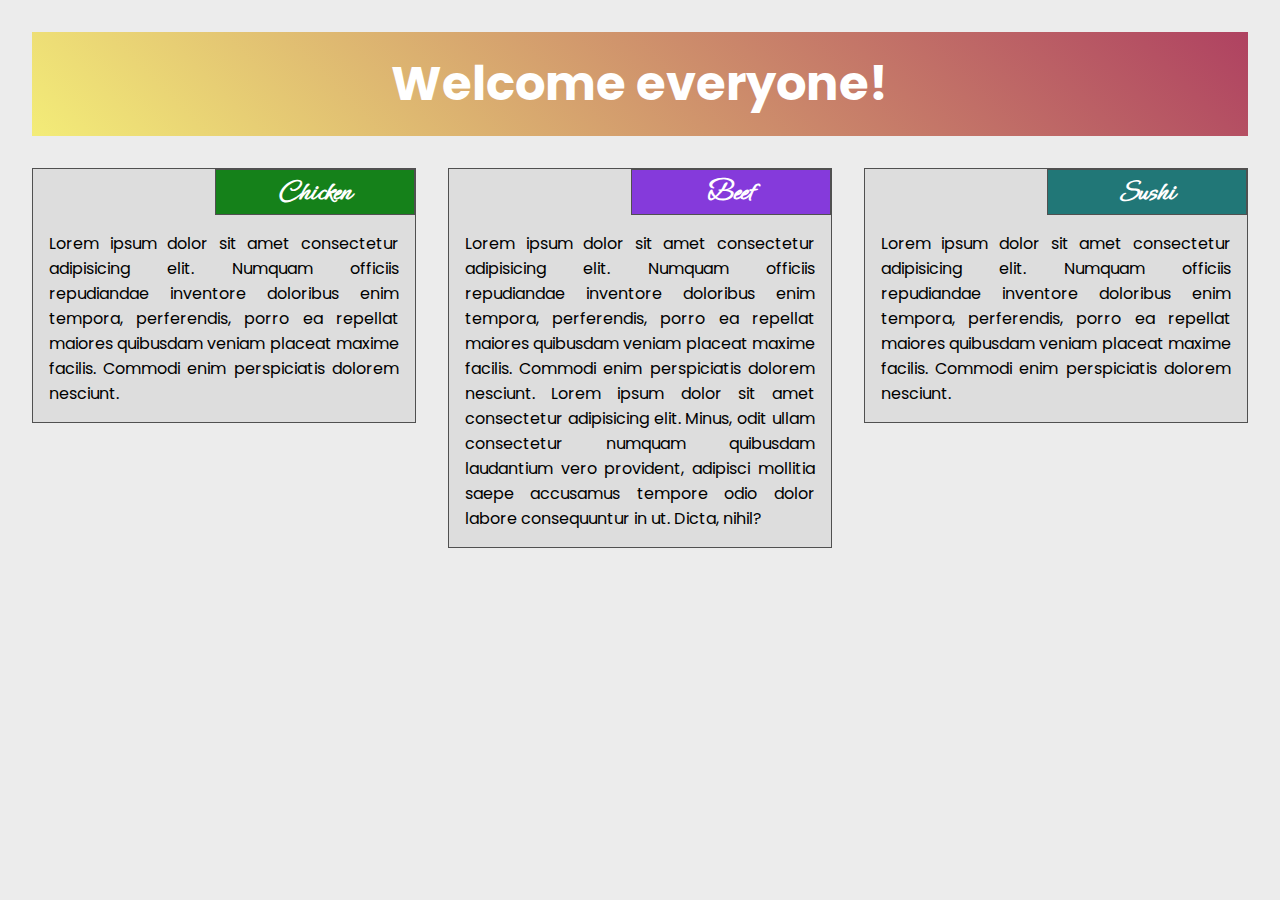
<file: module2-solution/index.html>
<!DOCTYPE html>
<html lang="en">
	<head>
		<meta charset="UTF-8" />
		<meta http-equiv="X-UA-Compatible" content="IE=edge" />
		<meta name="viewport" content="width=device-width, initial-scale=1.0" />
		<link rel="stylesheet" href="./css/style.css" />
		<title>Module 2</title>
	</head>
	<body>
		<h1>Welcome everyone!</h1>
		<div class="row">
			<div class="col-lg-4 col-md-6">
				<div class="contenido">
					<h2 class="title-menu title1">Chicken</h2>
					<p>
						Lorem ipsum dolor sit amet consectetur adipisicing elit. Numquam
						officiis repudiandae inventore doloribus enim tempora, perferendis,
						porro ea repellat maiores quibusdam veniam placeat maxime facilis.
						Commodi enim perspiciatis dolorem nesciunt.
					</p>
				</div>
			</div>
			<div class="col-lg-4 col-md-6">
				<div class="contenido">
					<h2 class="title-menu title2">Beef</h2>
					<p>
						Lorem ipsum dolor sit amet consectetur adipisicing elit. Numquam
						officiis repudiandae inventore doloribus enim tempora, perferendis,
						porro ea repellat maiores quibusdam veniam placeat maxime facilis.
						Commodi enim perspiciatis dolorem nesciunt. Lorem ipsum dolor sit
						amet consectetur adipisicing elit. Minus, odit ullam consectetur
						numquam quibusdam laudantium vero provident, adipisci mollitia saepe
						accusamus tempore odio dolor labore consequuntur in ut. Dicta,
						nihil?
					</p>
				</div>
			</div>
			<div class="col-lg-4 col-md-12">
				<div class="contenido">
					<h2 class="title-menu title3">Sushi</h2>
					<p>
						Lorem ipsum dolor sit amet consectetur adipisicing elit. Numquam
						officiis repudiandae inventore doloribus enim tempora, perferendis,
						porro ea repellat maiores quibusdam veniam placeat maxime facilis.
						Commodi enim perspiciatis dolorem nesciunt.
					</p>
				</div>
			</div>
		</div>
	</body>
</html>
</file>
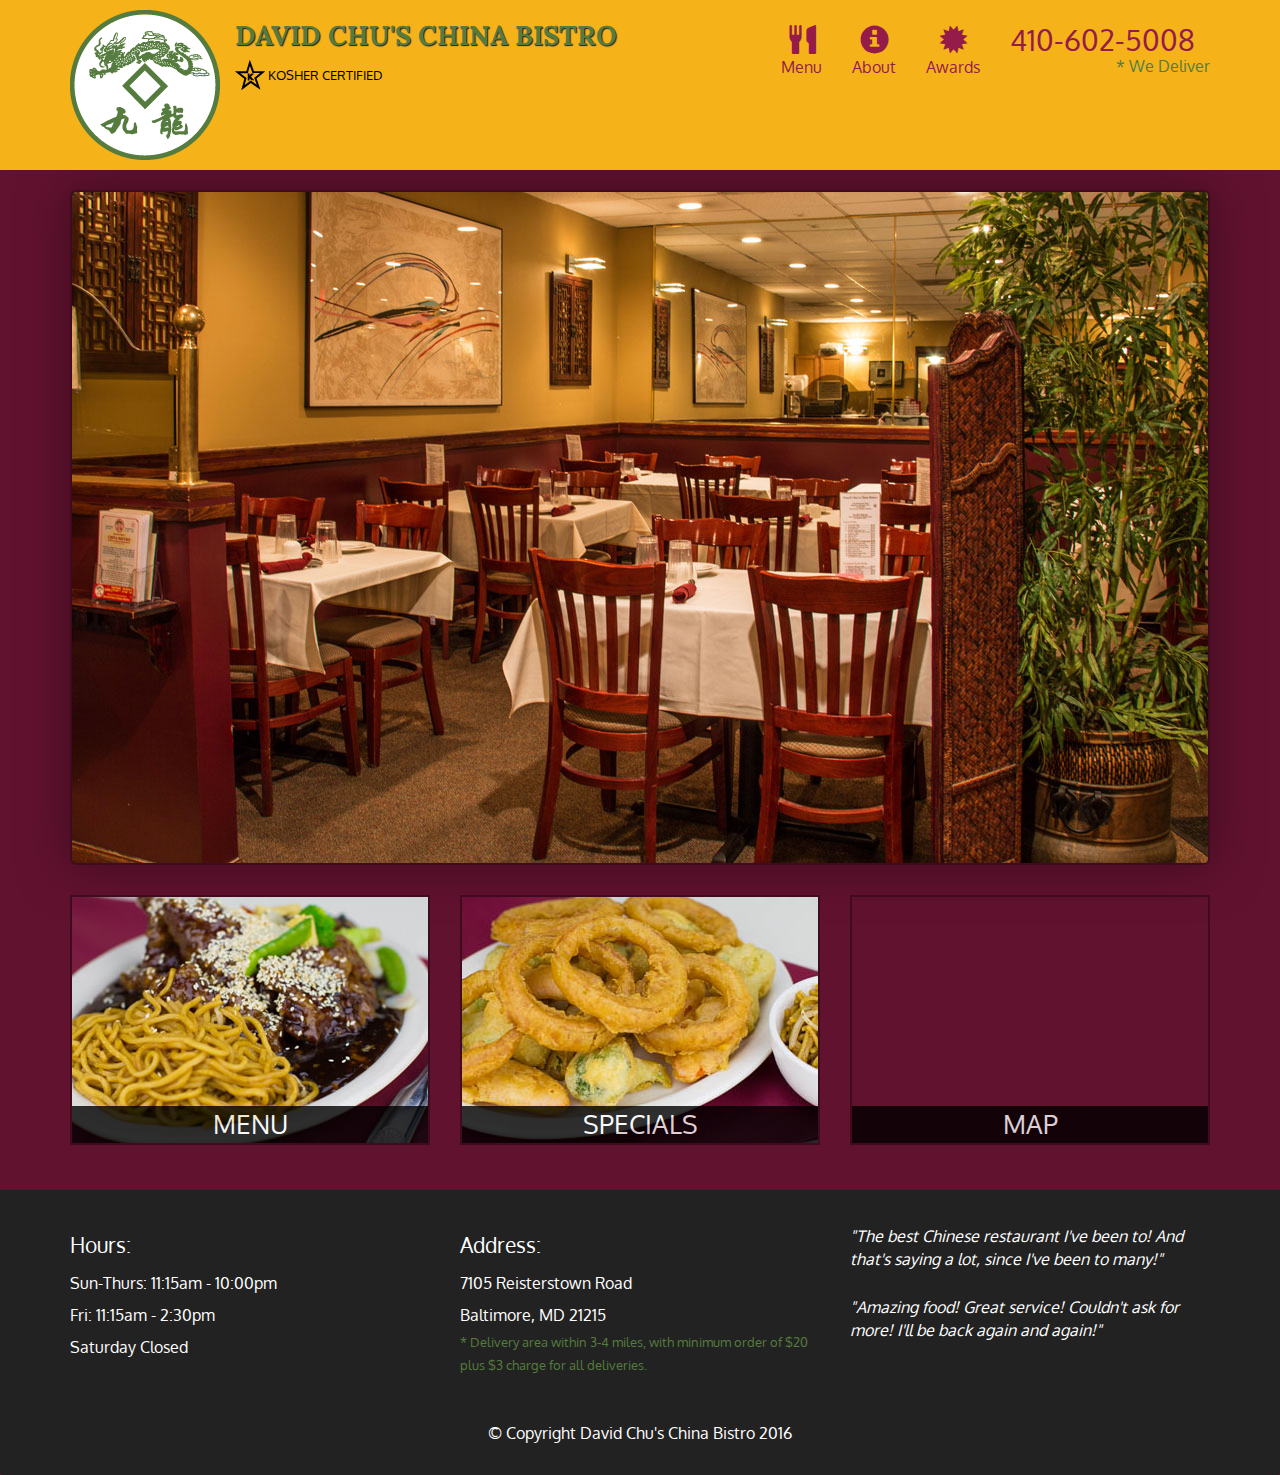
<file: module3-proyect/index.html>
<!DOCTYPE html>
<html lang="en">
  <head>
    <meta charset="utf-8" />
    <meta http-equiv="X-UA-Compatible" content="IE=edge" />
    <meta name="viewport" content="width=device-width, initial-scale=1" />
    <title>David Chu's China Bistro</title>
    <link rel="stylesheet" href="css/bootstrap.min.css" />
    <link rel="stylesheet" href="css/styles.css" />
    <link
      href="https://fonts.googleapis.com/css?family=Oxygen:400,300,700"
      rel="stylesheet"
      type="text/css"
    />
    <link
      href="https://fonts.googleapis.com/css?family=Lora"
      rel="stylesheet"
      type="text/css"
    />
  </head>
  <body>
    <header>
      <nav id="header-nav" class="navbar navbar-default">
        <div class="container">
          <div class="navbar-header">
            <a href="index.html" class="pull-left visible-md visible-lg">
              <div id="logo-img"></div>
            </a>

            <div class="navbar-brand">
              <a href="index.html"><h1>David Chu's China Bistro</h1></a>
              <p>
                <img src="images/star-k-logo.png" alt="Kosher certification" />
                <span>Kosher Certified</span>
              </p>
            </div>

            <button
              id="navbarToggle"
              type="button"
              class="navbar-toggle collapsed"
              data-toggle="collapse"
              data-target="#collapsable-nav"
              aria-expanded="false"
            >
              <span class="sr-only">Toggle navigation</span>
              <span class="icon-bar"></span>
              <span class="icon-bar"></span>
              <span class="icon-bar"></span>
            </button>
          </div>

          <div id="collapsable-nav" class="collapse navbar-collapse">
            <ul id="nav-list" class="nav navbar-nav navbar-right">
              <li id="navHomeButton" class="visible-xs active">
                <a href="index.html">
                  <span class="glyphicon glyphicon-home"></span> Home</a
                >
              </li>
              <li id="navMenuButton">
                <a href="#" onclick="$dc.loadMenuCategories();">
                  <span class="glyphicon glyphicon-cutlery"></span
                  ><br class="hidden-xs" />
                  Menu</a
                >
              </li>
              <li>
                <a href="#">
                  <span class="glyphicon glyphicon-info-sign"></span
                  ><br class="hidden-xs" />
                  About</a
                >
              </li>
              <li>
                <a href="#">
                  <span class="glyphicon glyphicon-certificate"></span
                  ><br class="hidden-xs" />
                  Awards</a
                >
              </li>
              <li id="phone" class="hidden-xs">
                <a href="tel:410-602-5008"> <span>410-602-5008</span></a>
                <div>* We Deliver</div>
              </li>
            </ul>
            <!-- #nav-list -->
          </div>
          <!-- .collapse .navbar-collapse -->
        </div>
        <!-- .container -->
      </nav>
      <!-- #header-nav -->
    </header>

    <div id="call-btn" class="visible-xs">
      <a class="btn" href="tel:410-602-5008">
        <span class="glyphicon glyphicon-earphone"></span>
        410-602-5008
      </a>
    </div>
    <div id="xs-deliver" class="text-center visible-xs">* We Deliver</div>

    <div id="main-content" class="container"></div>

    <footer class="panel-footer">
      <div class="container">
        <div class="row">
          <section id="hours" class="col-sm-4">
            <span>Hours:</span><br />
            Sun-Thurs: 11:15am - 10:00pm<br />
            Fri: 11:15am - 2:30pm<br />
            Saturday Closed
            <hr class="visible-xs" />
          </section>
          <section id="address" class="col-sm-4">
            <span>Address:</span><br />
            7105 Reisterstown Road<br />
            Baltimore, MD 21215
            <p>
              * Delivery area within 3-4 miles, with minimum order of $20 plus
              $3 charge for all deliveries.
            </p>
            <hr class="visible-xs" />
          </section>
          <section id="testimonials" class="col-sm-4">
            <p>
              "The best Chinese restaurant I've been to! And that's saying a
              lot, since I've been to many!"
            </p>
            <p>
              "Amazing food! Great service! Couldn't ask for more! I'll be back
              again and again!"
            </p>
          </section>
        </div>
        <div class="text-center">
          &copy; Copyright David Chu's China Bistro 2016
        </div>
      </div>
    </footer>

    <!-- jQuery (Bootstrap JS plugins depend on it) -->
    <script src="js/jquery-2.1.4.min.js"></script>
    <script src="js/bootstrap.min.js"></script>
    <script src="js/ajax-utils.js"></script>
    <script src="js/script.js"></script>
  </body>
</html>
</file>
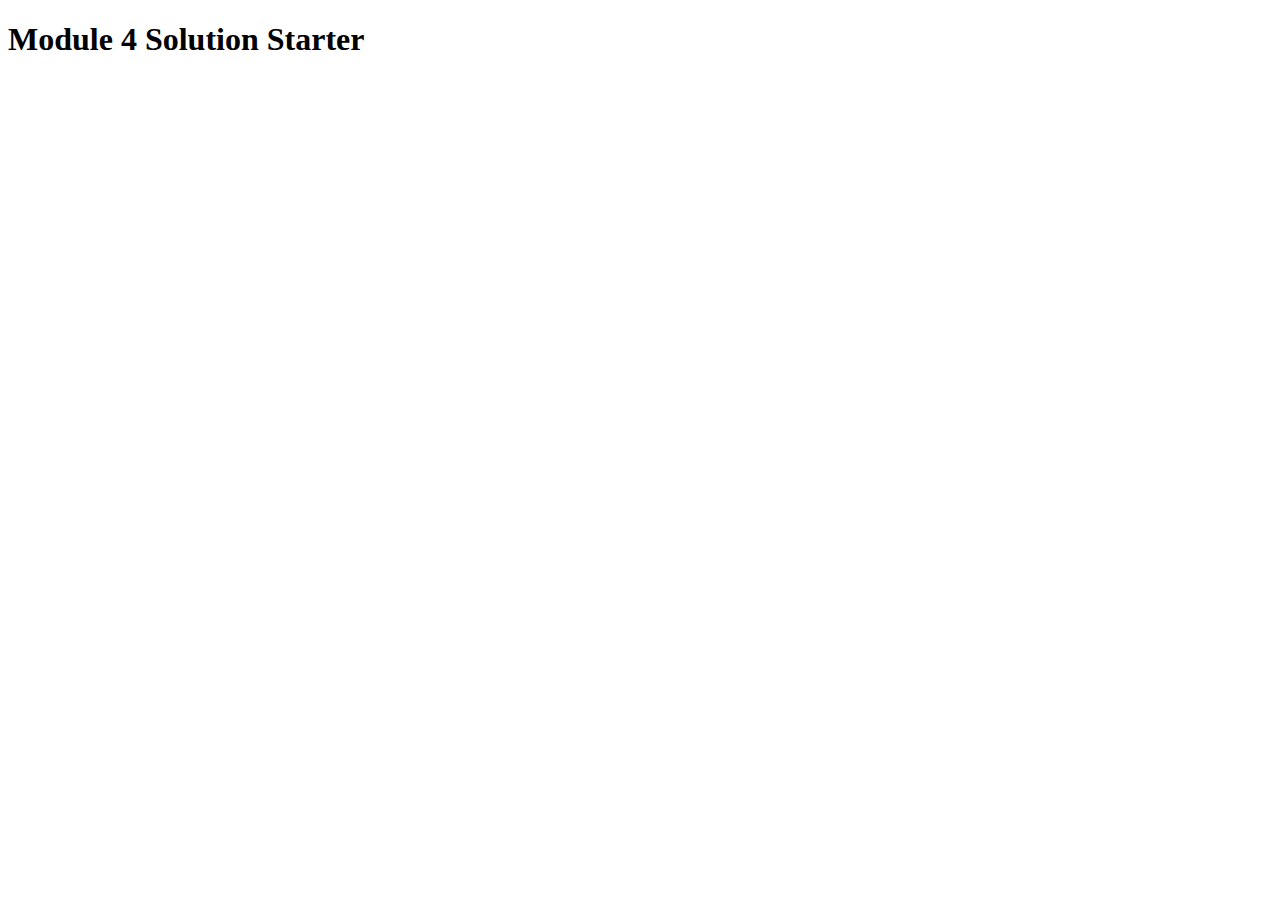
<file: module4-solution/index.html>
<!DOCTYPE html>
<html>
<head>
  <meta charset="utf-8">
  <title>Module 4 Solution Starter</title>
  <script>
    var names = []; // DO NOT REMOVE
  </script>
  <script src="SpeakHello.js"></script>
  <script src="SpeakGoodBye.js"></script>
  <script src="script.js"></script>
</head>
<body>
  <h1>Module 4 Solution Starter</h1>
</body>
</html>
</file>
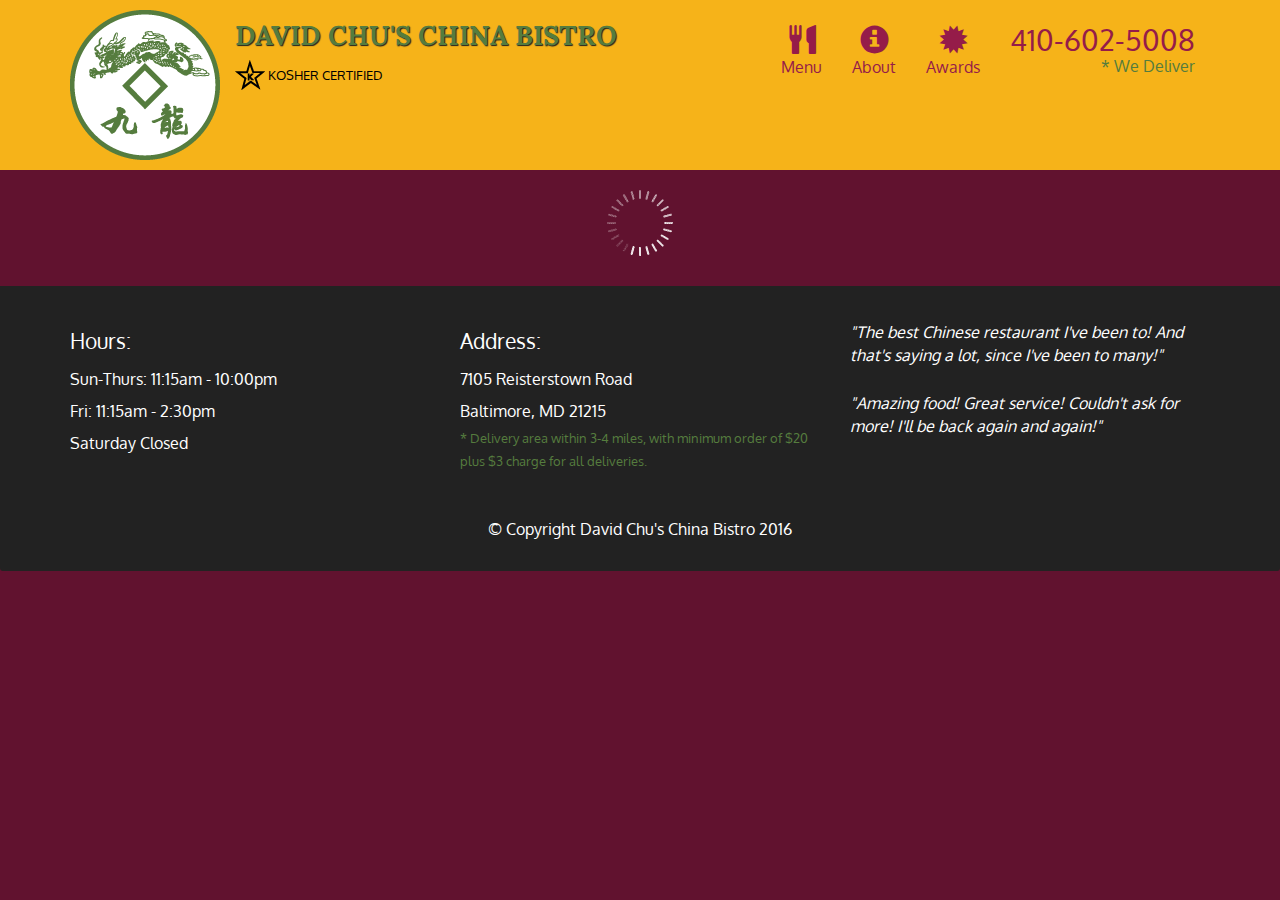
<file: module5-solution/index.html>
<!doctype html>
<html lang="en">
  <head>
    <meta charset="utf-8">
    <meta http-equiv="X-UA-Compatible" content="IE=edge">
    <meta name="viewport" content="width=device-width, initial-scale=1">
    <title>David Chu's China Bistro</title>
    <link rel="stylesheet" href="css/bootstrap.min.css">
    <link rel="stylesheet" href="css/styles.css">
    <link href='https://fonts.googleapis.com/css?family=Oxygen:400,300,700' rel='stylesheet' type='text/css'>
    <link href='https://fonts.googleapis.com/css?family=Lora' rel='stylesheet' type='text/css'>
  </head>
<body>
  <header>
    <nav id="header-nav" class="navbar navbar-default">
      <div class="container">
        <div class="navbar-header">
          <a href="index.html" class="pull-left visible-md visible-lg">
            <div id="logo-img" alt="Logo image"></div>
          </a>

          <div class="navbar-brand">
            <a href="index.html"><h1>David Chu's China Bistro</h1></a>
            <p>
              <img src="images/star-k-logo.png" alt="Kosher certification">
              <span>Kosher Certified</span>
            </p>
          </div>

          <button id="navbarToggle" type="button" class="navbar-toggle collapsed" data-toggle="collapse" data-target="#collapsable-nav" aria-expanded="false">
            <span class="sr-only">Toggle navigation</span>
            <span class="icon-bar"></span>
            <span class="icon-bar"></span>
            <span class="icon-bar"></span>
          </button>
        </div>
        
        <div id="collapsable-nav" class="collapse navbar-collapse">
           <ul id="nav-list" class="nav navbar-nav navbar-right">
            <li id="navHomeButton" class="visible-xs active">
              <a href="index.html">
                <span class="glyphicon glyphicon-home"></span> Home</a>
            </li>
            <li id="navMenuButton">
              <a href="#" onclick="$dc.loadMenuCategories();">
                <span class="glyphicon glyphicon-cutlery"></span><br class="hidden-xs"> Menu</a>
            </li>
            <li>
              <a href="#">
                <span class="glyphicon glyphicon-info-sign"></span><br class="hidden-xs"> About</a>
            </li>
            <li>
              <a href="#">
                <span class="glyphicon glyphicon-certificate"></span><br class="hidden-xs"> Awards</a>
            </li>
            <li id="phone" class="hidden-xs">
              <a href="tel:410-602-5008">
                <span>410-602-5008</span></a><div>* We Deliver</div>
            </li>
          </ul><!-- #nav-list -->
        </div><!-- .collapse .navbar-collapse -->
      </div><!-- .container -->
    </nav><!-- #header-nav -->
  </header>

  <div id="call-btn" class="visible-xs">
    <a class="btn" href="tel:410-602-5008">
    <span class="glyphicon glyphicon-earphone"></span>
    410-602-5008
    </a>
  </div>
  <div id="xs-deliver" class="text-center visible-xs">* We Deliver</div>

  <div id="main-content" class="container"></div>

  <footer class="panel-footer">
    <div class="container">
      <div class="row">
        <section id="hours" class="col-sm-4">
          <span>Hours:</span><br>
          Sun-Thurs: 11:15am - 10:00pm<br>
          Fri: 11:15am - 2:30pm<br>
          Saturday Closed
          <hr class="visible-xs">
        </section>
        <section id="address" class="col-sm-4">
          <span>Address:</span><br>
          7105 Reisterstown Road<br>
          Baltimore, MD 21215
          <p>* Delivery area within 3-4 miles, with minimum order of $20 plus $3 charge for all deliveries.</p>
          <hr class="visible-xs">
        </section>
        <section id="testimonials" class="col-sm-4">
          <p>"The best Chinese restaurant I've been to! And that's saying a lot, since I've been to many!"</p>
          <p>"Amazing food! Great service! Couldn't ask for more! I'll be back again and again!"</p>
        </section>
      </div>
      <div class="text-center">&copy; Copyright David Chu's China Bistro 2016</div>
    </div>
  </footer>

  <!-- jQuery (Bootstrap JS plugins depend on it) -->
  <script src="js/jquery-2.1.4.min.js"></script>
  <script src="js/bootstrap.min.js"></script>
  <script src="js/ajax-utils.js"></script>
  <script src="js/script.js"></script>
</body>
</html>
</file>
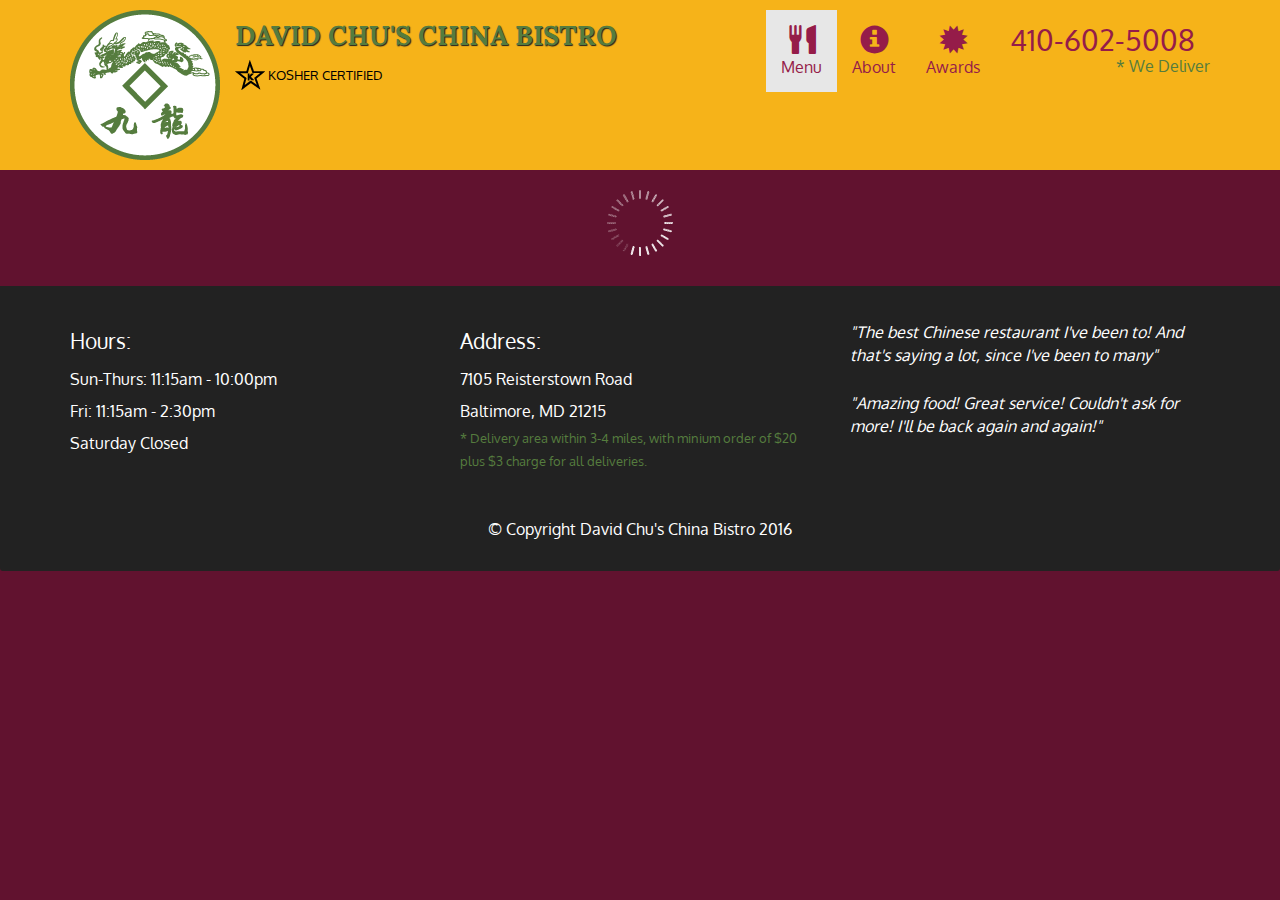
<file: module3-proyect/menu-categories.html>
<!DOCTYPE html>
<html lang="en">
	<head>
		<meta charset="utf-8" />
		<meta http-equiv="X-UA-Compatible" content="IE=edge" />
		<meta name="viewport" content="width=device-width, initial-scale=1" />
		<title>David Chu's China Bistro</title>
		<link rel="stylesheet" href="css/bootstrap.min.css" />
		<link rel="stylesheet" href="css/styles.css" />
		<link
			href="https://fonts.googleapis.com/css?family=Oxygen:400,300,700"
			rel="stylesheet"
			type="text/css"
		/>
		<link
			href="https://fonts.googleapis.com/css?family=Lora"
			rel="stylesheet"
			type="text/css"
		/>
	</head>
	<body>
		<header>
			<nav id="header-nav" class="navbar navbar-default">
				<div class="container">
					<div class="navbar-header">
						<a href="index.html" class="pull-left visible-md visible-lg"
							><div id="logo-img" alt="Logo img"></div>
						</a>

						<div class="navbar-brand">
							<a href="index.html"><h1>David Chu's China Bistro</h1></a>
							<p>
								<img
									src="./images/star-k-logo.png"
									alt="Kosher certification"
								/>
								<span>Kosher Certified</span>
							</p>
						</div>

						<button
							type="button"
							class="navbar-toggle collapsed"
							data-toggle="collapse"
							data-target="#collapsable-nav"
							aria-expanded="false"
						>
							<span class="sr-only">Toggle navigation</span>
							<span class="icon-bar"></span>
							<span class="icon-bar"></span>
							<span class="icon-bar"></span>
						</button>
					</div>

					<div id="collapsable-nav" class="collapse navbar-collapse">
						<ul id="nav-list" class="nav navbar-nav navbar-right">
							<li class="visible-xs">
								<a href="index.html">
									<span class="glyphicon glyphicon-home"></span>
									Home</a
								>
							</li>
							<li class="active">
								<a href="menu-categories.html">
									<span class="glyphicon glyphicon-cutlery"></span
									><br class="hidden-xs" />
									Menu</a
								>
							</li>
							<li>
								<a href="#">
									<span class="glyphicon glyphicon-info-sign"></span
									><br class="hidden-xs" />
									About</a
								>
							</li>
							<li>
								<a href="#">
									<span class="glyphicon glyphicon-certificate"></span
									><br class="hidden-xs" />
									Awards</a
								>
							</li>
							<li id="phone" class="hidden-xs">
								<a href="tel:410-602-5008"> <span>410-602-5008</span></a>
								<div>* We Deliver</div>
							</li>
						</ul>
						<!-- #nav-list -->
					</div>
					<!-- .collapse .navbar-collapse -->
				</div>
				<!-- .container -->
			</nav>
			<!-- #header-nav -->
		</header>

		<div id="call-btn" class="visible-xs">
			<a class="btn" href="tel:410-602-5008">
				<span class="glyphicon glyphicon-earphone"></span>
				410-602-5008
			</a>
		</div>
		<div id="xs-deliver" class="text-center visible-xs">* We Deliver</div>

		<div id="main-content" class="container">
			<h2 id="menu-categories-title" class="text-center">Menu Categories</h2>
			<div class="text-center">
				Substituting white rice with brown rice or fried rice after 3:00pm will
				be $1.50 for a pint and $2.50 for a quart.
			</div>

			<section class="row">
				<div class="col-md-3 col-sm-4 col-xs-6 col-xxs-12">
					<a href="single-category.html">
						<div class="category-tile">
							<img
								width="200"
								height="200"
								src="images/menu/B/B.jpg"
								alt="Lunch"
							/>
							<span>Lunch</span>
						</div>
					</a>
				</div>
				<!-- End of tile -->

				<div class="col-md-3 col-sm-4 col-xs-6 col-xxs-12">
					<a href="single-category.html">
						<div class="category-tile">
							<img
								width="200"
								height="200"
								src="images/menu/B/B.jpg"
								alt="Lunch"
							/>
							<span>Lunch</span>
						</div>
					</a>
				</div>
				<!-- End of tile -->

				<div class="col-md-3 col-sm-4 col-xs-6 col-xxs-12">
					<a href="single-category.html">
						<div class="category-tile">
							<img
								width="200"
								height="200"
								src="images/menu/B/B.jpg"
								alt="Lunch"
							/>
							<span>Lunch</span>
						</div>
					</a>
				</div>
				<!-- End of tile -->

				<div class="col-md-3 col-sm-4 col-xs-6 col-xxs-12">
					<a href="single-category.html">
						<div class="category-tile">
							<img
								width="200"
								height="200"
								src="images/menu/B/B.jpg"
								alt="Lunch"
							/>
							<span>Lunch</span>
						</div>
					</a>
				</div>
				<!-- End of tile -->

				<div class="col-md-3 col-sm-4 col-xs-6 col-xxs-12">
					<a href="single-category.html">
						<div class="category-tile">
							<img
								width="200"
								height="200"
								src="images/menu/B/B.jpg"
								alt="Lunch"
							/>
							<span>Lunch</span>
						</div>
					</a>
				</div>
				<!-- End of tile -->

				<div class="col-md-3 col-sm-4 col-xs-6 col-xxs-12">
					<a href="single-category.html">
						<div class="category-tile">
							<img
								width="200"
								height="200"
								src="images/menu/B/B.jpg"
								alt="Lunch"
							/>
							<span>Lunch</span>
						</div>
					</a>
				</div>
				<!-- End of tile -->

				<div class="col-md-3 col-sm-4 col-xs-6 col-xxs-12">
					<a href="single-category.html">
						<div class="category-tile">
							<img
								width="200"
								height="200"
								src="images/menu/B/B.jpg"
								alt="Lunch"
							/>
							<span>Lunch</span>
						</div>
					</a>
				</div>
				<!-- End of tile -->
			</section>
			<!-- End of section -->
		</div>
		<!-- #main-content -->

		<footer class="panel-footer">
			<div class="container">
				<div class="row">
					<section id="hours" class="col-sm-4">
						<span>Hours:</span><br />
						Sun-Thurs: 11:15am - 10:00pm<br />
						Fri: 11:15am - 2:30pm<br />
						Saturday Closed
						<hr class="visible-xs" />
					</section>
					<section id="address" class="col-sm-4">
						<span>Address:</span><br />
						7105 Reisterstown Road<br />
						Baltimore, MD 21215
						<p>
							* Delivery area within 3-4 miles, with minium order of $20 plus $3
							charge for all deliveries.
						</p>
						<hr class="visible-xs" />
					</section>
					<section id="testimonials" class="col-sm-4">
						<p>
							"The best Chinese restaurant I've been to! And that's saying a
							lot, since I've been to many"
						</p>
						<p>
							"Amazing food! Great service! Couldn't ask for more! I'll be back
							again and again!"
						</p>
					</section>
				</div>
				<div class="text-center">
					&copy; Copyright David Chu's China Bistro 2016
				</div>
			</div>
		</footer>

		<!-- jQuery (Bootstrap JS plugins depend on it) -->
		<script src="js/jquery-2.1.4.min.js"></script>
		<script src="js/bootstrap.min.js"></script>
		<script src="js/script.js"></script>
	</body>
</html>
</file>
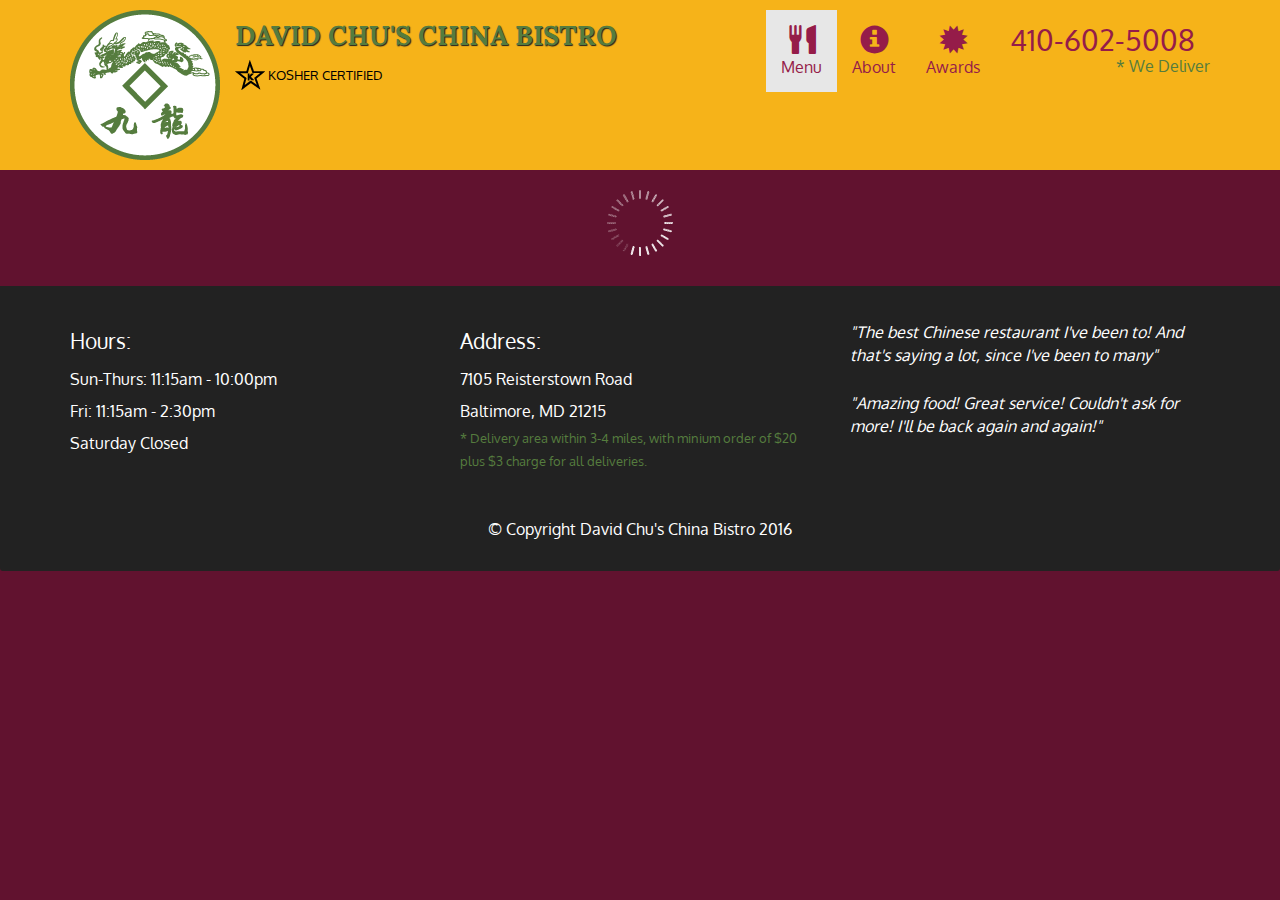
<file: module3-proyect/single-category.html>
<!DOCTYPE html>
<html lang="en">
	<head>
		<meta charset="utf-8" />
		<meta http-equiv="X-UA-Compatible" content="IE=edge" />
		<meta name="viewport" content="width=device-width, initial-scale=1" />
		<title>David Chu's China Bistro</title>
		<link rel="stylesheet" href="css/bootstrap.min.css" />
		<link rel="stylesheet" href="css/styles.css" />
		<link
			href="https://fonts.googleapis.com/css?family=Oxygen:400,300,700"
			rel="stylesheet"
			type="text/css"
		/>
		<link
			href="https://fonts.googleapis.com/css?family=Lora"
			rel="stylesheet"
			type="text/css"
		/>
	</head>
	<body>
		<header>
			<nav id="header-nav" class="navbar navbar-default">
				<div class="container">
					<div class="navbar-header">
						<a href="index.html" class="pull-left visible-md visible-lg"
							><div id="logo-img" alt="Logo img"></div>
						</a>

						<div class="navbar-brand">
							<a href="index.html"><h1>David Chu's China Bistro</h1></a>
							<p>
								<img
									src="./images/star-k-logo.png"
									alt="Kosher certification"
								/>
								<span>Kosher Certified</span>
							</p>
						</div>

						<button
							type="button"
							class="navbar-toggle collapsed"
							data-toggle="collapse"
							data-target="#collapsable-nav"
							aria-expanded="false"
						>
							<span class="sr-only">Toggle navigation</span>
							<span class="icon-bar"></span>
							<span class="icon-bar"></span>
							<span class="icon-bar"></span>
						</button>
					</div>

					<div id="collapsable-nav" class="collapse navbar-collapse">
						<ul id="nav-list" class="nav navbar-nav navbar-right">
							<li class="visible-xs">
								<a href="index.html">
									<span class="glyphicon glyphicon-home"></span>
									Home</a
								>
							</li>
							<li class="active">
								<a href="menu-categories.html">
									<span class="glyphicon glyphicon-cutlery"></span
									><br class="hidden-xs" />
									Menu</a
								>
							</li>
							<li>
								<a href="#">
									<span class="glyphicon glyphicon-info-sign"></span
									><br class="hidden-xs" />
									About</a
								>
							</li>
							<li>
								<a href="#">
									<span class="glyphicon glyphicon-certificate"></span
									><br class="hidden-xs" />
									Awards</a
								>
							</li>
							<li id="phone" class="hidden-xs">
								<a href="tel:410-602-5008"> <span>410-602-5008</span></a>
								<div>* We Deliver</div>
							</li>
						</ul>
						<!-- #nav-list -->
					</div>
					<!-- .collapse .navbar-collapse -->
				</div>
				<!-- .container -->
			</nav>
			<!-- #header-nav -->
		</header>

		<div id="call-btn" class="visible-xs">
			<a class="btn" href="tel:410-602-5008">
				<span class="glyphicon glyphicon-earphone"></span>
				410-602-5008
			</a>
		</div>
		<div id="xs-deliver" class="text-center visible-xs">* We Deliver</div>

		<!-- Contenido principal -->
		<div id="main-content" class="container">
			<h2 id="menu-categories-title" class="text-center">Lunch Menu</h2>
			<div class="text-center">Lunch is not served until after 1pm.</div>

			<section class="row">
				<div class="menu-item-tile col-md-6">
					<div class="row">
						<div class="col-sm-5">
							<div class="menu-item-photo">
								<div>D01</div>
								<img
									class="img-responsive"
									width="250"
									height="150"
									src="images/menu/B/B-1.jpg"
									alt="Item"
								/>
							</div>
							<div class="menu-item-price">
								$10.95<span> (pint)</span> $14.95 <span>(quart)</span>
							</div>
						</div>
						<div class="menu-item-description col-sm-7">
							<h3 class="menu-item-title">Veal with Mixed Vegetables</h3>
							<p class="menu-item-details">
								Lorem ipsum dolor sit amet, consectetur adipisicing elit. Eaque
								inventore esse minima incidunt impedit. Asperiores, voluptatem.
								Sint aspernatur provident, rem odio dolorem eaque voluptatibus
								modi reprehenderit minima, itaque cupiditate totam.Asperiores,
								voluptatem. Sint aspernatur provident, rem odio dolorem eaque
								voluptatibus modi reprehenderit minima, itaque cupiditate
								totam.Asperiores, voluptatem. Sint aspernatur provident, rem
								odio dolorem eaque voluptatibus modi reprehenderit minima,
								itaque cupiditate totam. Sint aspernatur provident, rem odio
								dolorem eaque voluptatibus modi reprehenderit minima, itaque
								cupiditate totam.Asperiores, voluptatem. Sint aspernatur
								provident, rem odio dolorem eaque voluptatibus modi
								reprehenderit minima, itaque cupiditate totam.
							</p>
						</div>
					</div>
					<hr class="visible-xs" />
				</div>

				<div class="menu-item-tile col-md-6">
					<div class="row">
						<div class="col-sm-5">
							<div class="menu-item-photo">
								<div>D02</div>
								<img
									class="img-responsive"
									width="250"
									height="150"
									src="images/menu/B/B-1.jpg"
									alt="Item"
								/>
							</div>
							<div class="menu-item-price">
								$10.95<span> (pint)</span> $14.95 <span>(quart)</span>
							</div>
						</div>
						<div class="menu-item-description col-sm-7">
							<h3 class="menu-item-title">Veal with Mixed Vegetables</h3>
							<p class="menu-item-details">
								Lorem ipsum dolor sit amet, consectetur adipisicing elit. Eaque
								inventore esse minima incidunt impedit. Asperiores, voluptatem.
								Sint aspernatur provident, rem odio dolorem eaque voluptatibus
								modi reprehenderit minima, itaque cupiditate totam.Asperiores,
								voluptatem.
							</p>
						</div>
					</div>
					<hr class="visible-xs" />
				</div>

				<div class="clearfix visible-md-block visible-lg-block"></div>

				<div class="menu-item-tile col-md-6">
					<div class="row">
						<div class="col-sm-5">
							<div class="menu-item-photo">
								<div>D03</div>
								<img
									class="img-responsive"
									width="250"
									height="150"
									src="images/menu/B/B-1.jpg"
									alt="Item"
								/>
							</div>
							<div class="menu-item-price">
								$10.95<span> (pint)</span> $14.95 <span>(quart)</span>
							</div>
						</div>
						<div class="menu-item-description col-sm-7">
							<h3 class="menu-item-title">Veal with Mixed Vegetables</h3>
							<p class="menu-item-details">
								Lorem ipsum dolor sit amet, consectetur adipisicing elit. Eaque
								inventore esse minima incidunt impedit. Asperiores, voluptatem.
								Sint aspernatur provident, rem odio dolorem eaque voluptatibus
								modi reprehenderit minima, itaque cupiditate totam.Asperiores,
								voluptatem. Sint aspernatur provident, rem odio dolorem eaque
								voluptatibus modi reprehenderit minima, itaque cupiditate
								totam.Asperiores, voluptatem. Sint aspernatur provident, rem
								odio dolorem eaque voluptatibus modi reprehenderit minima,
								itaque cupiditate totam.
							</p>
						</div>
					</div>
					<hr class="visible-xs" />
				</div>

				<div class="menu-item-tile col-md-6">
					<div class="row">
						<div class="col-sm-5">
							<div class="menu-item-photo">
								<div>D04</div>
								<img
									class="img-responsive"
									width="250"
									height="150"
									src="images/menu/B/B-1.jpg"
									alt="Item"
								/>
							</div>
							<div class="menu-item-price">
								$10.95<span> (pint)</span> $14.95 <span>(quart)</span>
							</div>
						</div>
						<div class="menu-item-description col-sm-7">
							<h3 class="menu-item-title">Veal with Mixed Vegetables</h3>
							<p class="menu-item-details">
								Lorem ipsum dolor sit amet, consectetur adipisicing elit. Eaque
								inventore esse minima incidunt impedit. Asperiores, voluptatem.
								Sint aspernatur provident, rem odio dolorem eaque voluptatibus
								modi reprehenderit minima, itaque cupiditate totam.Asperiores,
								voluptatem. Sint aspernatur provident, rem odio dolorem eaque
								voluptatibus modi reprehenderit minima, itaque cupiditate
								totam.Asperiores, voluptatem. Sint aspernatur provident, rem
								odio dolorem eaque voluptatibus modi reprehenderit minima,
								itaque cupiditate totam.
							</p>
						</div>
					</div>
					<hr class="visible-xs" />
				</div>

				<div class="clearfix visible-md-block visible-lg-block"></div>

				<div class="menu-item-tile col-md-6">
					<div class="row">
						<div class="col-sm-5">
							<div class="menu-item-photo">
								<div>D05</div>
								<img
									class="img-responsive"
									width="250"
									height="150"
									src="images/menu/B/B-1.jpg"
									alt="Item"
								/>
							</div>
							<div class="menu-item-price">
								$10.95<span> (pint)</span> $14.95 <span>(quart)</span>
							</div>
						</div>
						<div class="menu-item-description col-sm-7">
							<h3 class="menu-item-title">Veal with Mixed Vegetables</h3>
							<p class="menu-item-details">
								Lorem ipsum dolor sit amet, consectetur adipisicing elit. Eaque
								inventore esse minima incidunt impedit. Asperiores, voluptatem.
								Sint aspernatur provident, rem odio dolorem eaque voluptatibus
								modi reprehenderit minima, itaque cupiditate totam.Asperiores,
								voluptatem. Sint aspernatur provident, rem odio dolorem eaque
								voluptatibus modi reprehenderit minima, itaque cupiditate
								totam.Asperiores, voluptatem. Sint aspernatur provident, rem
								odio dolorem eaque voluptatibus modi reprehenderit minima,
								itaque cupiditate totam.
							</p>
						</div>
					</div>
					<hr class="visible-xs" />
				</div>

				<div class="menu-item-tile col-md-6">
					<div class="row">
						<div class="col-sm-5">
							<div class="menu-item-photo">
								<div>D06</div>
								<img
									class="img-responsive"
									width="250"
									height="150"
									src="images/menu/B/B-1.jpg"
									alt="Item"
								/>
							</div>
							<div class="menu-item-price">
								$10.95<span> (pint)</span> $14.95 <span>(quart)</span>
							</div>
						</div>
						<div class="menu-item-description col-sm-7">
							<h3 class="menu-item-title">Veal with Mixed Vegetables</h3>
							<p class="menu-item-details">
								Lorem ipsum dolor sit amet, consectetur adipisicing elit. Eaque
								inventore esse minima incidunt impedit. Asperiores, voluptatem.
								Sint aspernatur provident, rem odio dolorem eaque voluptatibus
								modi reprehenderit minima,
							</p>
						</div>
					</div>
					<hr class="visible-xs" />
				</div>
				<div class="clearfix visible-md-block visible-lg-block"></div>
			</section>
			<!-- end of #main-content -->
		</div>

		<footer class="panel-footer">
			<div class="container">
				<div class="row">
					<section id="hours" class="col-sm-4">
						<span>Hours:</span><br />
						Sun-Thurs: 11:15am - 10:00pm<br />
						Fri: 11:15am - 2:30pm<br />
						Saturday Closed
						<hr class="visible-xs" />
					</section>
					<section id="address" class="col-sm-4">
						<span>Address:</span><br />
						7105 Reisterstown Road<br />
						Baltimore, MD 21215
						<p>
							* Delivery area within 3-4 miles, with minium order of $20 plus $3
							charge for all deliveries.
						</p>
						<hr class="visible-xs" />
					</section>
					<section id="testimonials" class="col-sm-4">
						<p>
							"The best Chinese restaurant I've been to! And that's saying a
							lot, since I've been to many"
						</p>
						<p>
							"Amazing food! Great service! Couldn't ask for more! I'll be back
							again and again!"
						</p>
					</section>
				</div>
				<div class="text-center">
					&copy; Copyright David Chu's China Bistro 2016
				</div>
			</div>
		</footer>

		<!-- jQuery (Bootstrap JS plugins depend on it) -->
		<script src="js/jquery-2.1.4.min.js"></script>
		<script src="js/bootstrap.min.js"></script>
		<script src="js/script.js"></script>
	</body>
</html>
</file>
<file: module2-solution/css/style.css>
@import url("https://fonts.googleapis.com/css2?family=Ephesis&family=Poppins:wght@200;400;700&display=swap");
/*
The browser should display a desktop version of the site when the width of the browser window is 992px and above. Tablet view should appear only if the width of the browser window is between 768px and 991px, inclusively. Mobile view should appear only if the width of the browser is equal to or less than 767px.
*/
* {
	margin: 0;
	padding: 0;
	box-sizing: border-box;
}

body {
	background-color: rgb(236, 236, 236);
	font-family: "Poppins", sans-serif;
	padding: 0 1rem;
}

h1 {
	text-align: center;
	margin: 2rem 1rem;
	padding: 1rem 0;
	font-size: 3rem;
	background-image: linear-gradient(45deg, #f3ec78, #af4261);
	color: white;
}

div.row > div {
	position: relative;
	padding: 0 1rem;
	margin-bottom: 2rem;
}

.contenido {
	margin: 0rem;
	border: 1px solid #505050;
	background-color: #ddd;
	padding: 0rem;
}

h2.title-menu {
	border: 1px solid #505050;
	font-family: "Ephesis", cursive;
	text-align: center;
	color: white;
	font-size: 1.8rem;
	width: 200px;
	padding: 0.2rem;
	float: right;
}

h2.title1 {
	background-color: rgb(21, 129, 26);
}

h2.title2 {
	background-color: rgb(133, 58, 219);
}

h2.title3 {
	background-color: rgb(33, 119, 119);
}

p {
	text-align: justify;
	padding: 1rem 1rem;
	clear: both;
}

.row {
	width: 100%;
}

/*************** Desktop view ***************/

@media (min-width: 992px) {
	.col-lg-1,
	.col-lg-2,
	.col-lg-3,
	.col-lg-4,
	.col-lg-5,
	.col-lg-6,
	.col-lg-7,
	.col-lg-8,
	.col-lg-9,
	.col-lg-10,
	.col-lg-11,
	.col-lg-12 {
		float: left;
	}

	.col-lg-1 {
		width: 8.33%;
	}
	.col-lg-2 {
		width: 16.66%;
	}
	.col-lg-3 {
		width: 25%;
	}
	.col-lg-4 {
		width: 33.33%;
	}
	.col-lg-5 {
		width: 41.66%;
	}
	.col-lg-6 {
		width: 50%;
	}
	.col-lg-7 {
		width: 58.33%;
	}
	.col-lg-8 {
		width: 66.66%;
	}
	.col-lg-9 {
		width: 74.99%;
	}
	.col-lg-10 {
		width: 83.33%;
	}
	.col-lg-11 {
		width: 91.66%;
	}
	.col-lg-12 {
		width: 100%;
	}
}

/*************** Tablet view ***************/

@media (min-width: 768px) and (max-width: 991px) {
	.col-md-1,
	.col-md-2,
	.col-md-3,
	.col-md-4,
	.col-md-5,
	.col-md-6,
	.col-md-7,
	.col-md-8,
	.col-md-9,
	.col-md-10,
	.col-md-11,
	.col-md-12 {
		float: left;
	}

	.col-md-1 {
		width: 8.33%;
	}
	.col-md-2 {
		width: 16.66%;
	}
	.col-md-3 {
		width: 25%;
	}
	.col-md-4 {
		width: 33.33%;
	}
	.col-md-5 {
		width: 41.66%;
	}
	.col-md-6 {
		width: 50%;
	}
	.col-md-7 {
		width: 58.33%;
	}
	.col-md-8 {
		width: 66.66%;
	}
	.col-md-9 {
		width: 74.99%;
	}
	.col-md-10 {
		width: 83.33%;
	}
	.col-md-11 {
		width: 91.66%;
	}
	.col-md-12 {
		width: 100%;
	}
}
</file>
<file: module3-proyect/css/styles.css>
body {
	font-size: 16px;
	color: #fff;
	background-color: #61122f;
	font-family: "Oxygen", sans-serif;
}

#header-nav {
	background-color: #f6b319;
	border-radius: 0;
	border: 0;
}

#logo-img {
	background: url(../images/restaurant-logo_large.png) no-repeat;
	width: 150px;
	height: 150px;
	margin: 10px 15px 10px 0;
}

/* Restaurant name */
.navbar-brand {
	padding-top: 25px;
}

.navbar-brand h1 {
	font-family: "Lora", serif;
	color: #557c3e;
	font-size: 1.5em;
	text-transform: uppercase;
	font-weight: bold;
	text-shadow: 1px 1px 1px #222;
	margin-top: 0;
	margin-bottom: 0;
	line-height: 0.75;
}

.navbar-brand a:hover,
.navbar-brand a:focus {
	text-decoration: none;
}

/* Kosher cert */
.navbar-brand p {
	color: #000;
	text-transform: uppercase;
	font-size: 0.7em;
	margin-top: 15px;
}

/* Star K */
.navbar-brand p span {
	vertical-align: middle;
}

#nav-list {
	margin-top: 10px;
}
#nav-list a {
	color: #951c49;
	text-align: center;
}
#nav-list a:hover {
	background: #e7e7e7;
}
#nav-list a span {
	font-size: 1.8em;
}
#phone {
	margin-top: 5px;
}
#phone a {
	/* Phone number */
	text-align: right;
	padding-bottom: 0;
}
#phone div {
	/* We deliver */
	color: #557c3e;
	text-align: right;
	padding-bottom: 15px;
}

.navbar-header button.navbar-toggle,
.navbar-header .icon-bar {
	border: 1px solid #61122f;
}

/* Fix altura del header en vista movil */
.navbar-header button.navbar-toggle {
	clear: both;
	margin-top: -30px;
}
/* END HEADER */

/* HOME PAGE */
.container .jumbotron {
	box-shadow: 0 0 50px #3f0c1f;
	border: 2px solid #3f0c1f;
}

#menu-tile,
#specials-tile,
#map-tile {
	height: 250px;
	width: 100%;
	margin-bottom: 15px;
	position: relative;
	border: 2px solid #3f0c1f;
	overflow: hidden;
}

#menu-tile:hover,
#specials-tile:hover,
#map-tile:hover {
	box-shadow: 0 1px 5px 1px #ccc;
}

#menu-tile {
	background: url(../images/menu-tile.jpg) no-repeat center;
}
#specials-tile {
	background: url(../images/specials-tile.jpg) no-repeat center;
}

#menu-tile span,
#specials-tile span,
#map-tile span {
	position: absolute;
	bottom: 0;
	right: 0;
	width: 100%;
	text-align: center;
	font-size: 1.6em;
	text-transform: uppercase;
	background-color: #000;
	color: #fff;
	opacity: 0.8;
}
/* END HOME PAGE */

/* MENU CATEGORIES PAGE */
.category-tile {
	position: relative;
	border: 2px solid #3f0c1f;
	overflow: hidden;
	width: 200px;
	height: 200px;
	margin: 0 auto 15px;
}

.category-tile span {
	position: absolute;
	bottom: 0;
	right: 0;
	width: 100%;
	text-align: center;
	font-size: 1.2em;
	text-transform: uppercase;
	background-color: #000;
	color: #fff;
	opacity: 0.8;
}

.category-tile:hover {
	box-shadow: 0 1px 5px 1px #ccc;
}

/* Seleccionamos el siguiente hermano de #menu-categories-title */
#menu-categories-title + div {
	margin-bottom: 50px;
}
/* END MENU CATEGORIES */

/* SINGLE MENU CATEGORIES */
.menu-item-tile {
	margin-bottom: 25px;
}

.menu-item-tile hr {
	width: 80%;
}

.menu-item-tile .menu-item-price {
	font-size: 1.1em;
	text-align: right;
	margin-top: -15px;
	margin-right: -15px;
}

.menu-item-tile .menu-item-price span {
	font-size: 0.6em;
}

.menu-item-photo {
	position: relative;
	border: 2px solid #3f0c1f;
	overflow: hidden;
	padding: 0;
	margin-right: -15px;
	margin-left: auto;
	margin-bottom: 20px;
	max-width: 250px;
}

.menu-item-photo div {
	position: absolute;
	bottom: 0;
	right: 0;
	width: 80px;
	background-color: #557c3e;
	text-align: center;
}

.menu-item-description {
	padding-right: 30px;
}
h3.menu-item-title {
	margin: 0 0 10px;
}
.menu-item-details {
	font-size: 0.9em;
	font-style: italic;
}

/* FOOTER */
.panel-footer {
	margin-top: 30px;
	padding-top: 35px;
	padding-bottom: 30px;
	background-color: #222;
	border-top: 0;
}

.panel-footer div.row {
	margin-bottom: 35px;
}

#hours,
#address {
	line-height: 2;
}

#hours > span,
#address > span {
	font-size: 1.3em;
}

#address p {
	color: #557c3e;
	font-size: 0.8em;
	line-height: 1.8;
}

#testimonials {
	font-style: italic;
}

#testimonials p:nth-child(2) {
	margin-top: 25px;
}

/********** Large devices only **********/
@media (min-width: 1200px) {
	.container .jumbotron {
		background: url("../images/jumbotron_1200.jpg") no-repeat;
		height: 675px;
	}
}

/********** Medium devices only **********/
@media (min-width: 992px) and (max-width: 1199px) {
	/* Header */
	#logo-img {
		background: url("../images/restaurant-logo_medium.png") no-repeat;
		width: 100px;
		height: 100px;
		margin: 5px 5px 5px 0;
	}
	/* End Header */

	/* Home Page */
	.container .jumbotron {
		background: url("../images/jumbotron_992.jpg") no-repeat;
		height: 558px;
	}
	/* End Home Page */
}

/********** Small devices only **********/
@media (min-width: 768px) and (max-width: 991px) {
	/* Home Page */
	.container .jumbotron {
		background: url("../images/jumbotron_768.jpg") no-repeat;
		height: 432px;
	}
	/* End Home Page */
}

/********** Extra small devices only **********/
@media (max-width: 767px) {
	/* Header */
	.navbar-brand {
		padding-top: 10px;
		height: 80px;
	}
	.navbar-brand h1 {
		/* Restaurant name */
		padding-top: 10px;
		font-size: 5vw; /* 1vw = 1% of viewport width */
	}
	.navbar-brand p {
		/* Kosher cert */
		font-size: 0.6em;
		margin-top: 12px;
	}
	.navbar-brand p img {
		/* Star-K */
		height: 20px;
	}

	#collapsable-nav a {
		/* Collapsed nav menu text */
		font-size: 1.2em;
	}
	#collapsable-nav a span {
		/* Collapsed nav menu glyph */
		font-size: 1em;
		margin-right: 5px;
	}

	#call-btn > a {
		font-size: 1.5em;
		display: block;
		margin: 0 20px;
		padding: 10px;
		border: 2px solid #fff;
		background-color: #f6b319;
		color: #951c49;
	}
	#xs-deliver {
		margin-top: 5px;
		font-size: 0.7em;
		letter-spacing: 0.1em;
		text-transform: uppercase;
	}
	/* End Header */
	/* Footer */
	.panel-footer section {
		margin-bottom: 30px;
		text-align: center;
	}
	.panel-footer section:nth-child(3) {
		margin-bottom: 0;
	}
	.panel-footer hr {
		width: 50%;
	}

	/* Home Page */
	.container .jumbotron {
		margin-top: 30px;
		padding: 0;
	}

	#menu-tile,
	#specials-tile {
		width: 360px;
		margin: 0 auto 15px;
	}

	.menu-item-photo {
		margin-right: auto;
	}
	.menu-item-tile .menu-item-price {
		text-align: center;
	}
	.menu-item-description {
		text-align: center;
	}
}

/***** Super Extra small devices only *****/
@media (max-width: 479px) {
	/* Header - Restaurant name */
	.navbar-brand h1 {
		padding-top: 5px;
		font-size: 6vw;
	}

	/* Home page */
	#menu-tile,
	#specials-tile {
		width: 280px;
		margin: 0 auto 15px;
	}

	/* Copiando los estilos desde Bootstrap */
	.col-xxs-12 {
		position: relative;
		min-height: 1px;
		padding-right: 15px;
		padding-left: 15px;
		float: left;
		width: 100%;
	}
}
</file>
<file: module5-solution/css/styles.css>
body {
  font-size: 16px;
  color: #fff;
  background-color: #61122f;
  font-family: 'Oxygen', sans-serif;
}

/** HEADER **/
#header-nav {
  background-color: #f6b319;
  border-radius: 0;
  border: 0;
}

#logo-img {
  background: url('../images/restaurant-logo_large.png') no-repeat;
  width: 150px;
  height: 150px;
  margin: 10px 15px 10px 0;
}

.navbar-brand {
  padding-top: 25px;
}
.navbar-brand h1 { /* Restaurant name */
  font-family: 'Lora', serif;
  color: #557c3e;
  font-size: 1.5em;
  text-transform: uppercase;
  font-weight: bold;
  text-shadow: 1px 1px 1px #222;
  margin-top: 0;
  margin-bottom: 0;
  line-height: .75;
}
.navbar-brand a:hover, .navbar-brand a:focus {
  text-decoration: none;
}
.navbar-brand p { /* Kosher cert */
  color: #000;
  text-transform: uppercase;
  font-size: .7em;
  margin-top: 15px;
}
.navbar-brand p span { /* Star-K */
  vertical-align: middle;
}

#nav-list {
  margin-top: 10px;
}
#nav-list a {
  color: #951C49;
  text-align: center;
}
#nav-list a:hover {
  background: #E7E7E7;
}
#nav-list a span {
  font-size: 1.8em;
}

#phone {
  margin-top: 5px;
}
#phone a { /* Phone number */
  text-align: right;
  padding-bottom: 0;
}
#phone div { /* We Deliver */
  color: #557c3e;
  text-align: right;
  padding-right: 15px;
}

.navbar-header button.navbar-toggle, .navbar-header .icon-bar {
  border: 1px solid #61122f;
}
.navbar-header button.navbar-toggle {
  clear: both;
  margin-top: -30px;
}
/* END HEADER */

/* FOOTER */
.panel-footer {
  margin-top: 30px;
  padding-top: 35px;
  padding-bottom: 30px;
  background-color: #222;
  border-top: 0;
}
.panel-footer div.row {
  margin-bottom: 35px;
}
#hours, #address {
  line-height: 2;
}
#hours > span, #address > span {
  font-size: 1.3em;
}
#address p {
  color: #557c3e;
  font-size: .8em;
  line-height: 1.8;
}
#testimonials {
  font-style: italic;
}
#testimonials p:nth-child(2) {
  margin-top: 25px;
}
/* END FOOTER */



/* HOME PAGE */
.container .jumbotron {
  box-shadow: 0 0 50px #3F0C1F;
  border: 2px solid #3F0C1F;
}

#menu-tile, #specials-tile, #map-tile {
  height: 250px;
  width: 100%;
  margin-bottom: 15px;
  position: relative;
  border: 2px solid #3F0C1F;
  overflow: hidden;
}
#menu-tile:hover, #specials-tile:hover, #map-tile:hover {
  box-shadow: 0 1px 5px 1px #cccccc;
}
#menu-tile {
  background: url('../images/menu-tile.jpg') no-repeat;
  background-position: center;
}
#specials-tile {
  background: url('../images/specials-tile.jpg') no-repeat;
  background-position: center;
}
#menu-tile span, #specials-tile span, #map-tile span {
  position: absolute;
  bottom: 0;
  right: 0;
  width: 100%;
  text-align: center;
  font-size: 1.6em;
  text-transform: uppercase;
  background-color: #000;
  color: #fff;
  opacity: .8;
}
/* END HOME PAGE */

/* MENU CATEGORIES PAGE */
.category-tile { 
  position: relative;
  border: 2px solid #3F0C1F;
  overflow: hidden;
  width: 200px;
  height: 200px;
  margin: 0 auto 15px;
}
.category-tile span {
  position: absolute;
  bottom: 0;
  right: 0;
  width: 100%;
  text-align: center;
  font-size: 1.2em;
  text-transform: uppercase;
  background-color: #000;
  color: #fff;
  opacity: .8;
}
.category-tile:hover {
  box-shadow: 0 1px 5px 1px #cccccc;
}

#menu-categories-title + div {
  margin-bottom: 50px;
}
/* END MENU CATEGORIES PAGE */

/* SINGLE CATEGORY PAGE */
.menu-item-tile {
  margin-bottom: 25px;
}
.menu-item-tile hr {
  width: 80%;
}
.menu-item-tile .menu-item-price {
  font-size: 1.1em;
  text-align: right;
  margin-top: -15px;
  margin-right: -15px;
}
.menu-item-tile .menu-item-price span {
  font-size: .6em;
}
.menu-item-photo {
  position: relative;
  border: 2px solid #3F0C1F; 
  overflow: hidden;
  padding: 0;
  margin-right: -15px;
  margin-left: auto;
  margin-bottom: 20px;
  max-width: 250px;
}
.menu-item-photo div {
  position: absolute;
  bottom: 0;
  right: 0;
  width: 80px;
  background-color: #557c3e;
  text-align: center;
}
.menu-item-description {
  padding-right: 30px;
}
h3.menu-item-title {
  margin: 0 0 10px;
}
.menu-item-details {
  font-size: .9em;
  font-style: italic;
}
/* END SINGLE CATEGORY PAGE */


/********** Large devices only **********/
@media (min-width: 1200px) {
  .container .jumbotron {
    background: url('../images/jumbotron_1200.jpg') no-repeat;
    height: 675px;
  }
}

/********** Medium devices only **********/
@media (min-width: 992px) and (max-width: 1199px) {
  /* Header */
  #logo-img {
    background: url('../images/restaurant-logo_medium.png') no-repeat;
    width: 100px;
    height: 100px;
    margin: 5px 5px 5px 0;
  }
  /* End Header */

  /* Home Page */
  .container .jumbotron {
    background: url('../images/jumbotron_992.jpg') no-repeat;
    height: 558px;
  }
  /* End Home Page */
}

/********** Small devices only **********/
@media (min-width: 768px) and (max-width: 991px) {
  /* Home Page */
  .container .jumbotron {
    background: url('../images/jumbotron_768.jpg') no-repeat;
    height: 432px;
  }
  /* End Home Page */
}

/********** Extra small devices only **********/
@media (max-width: 767px) {
  /* Header */
  .navbar-brand {
    padding-top: 10px;
    height: 80px;
  }
  .navbar-brand h1 { /* Restaurant name */
    padding-top: 10px;
    font-size: 5vw; /* 1vw = 1% of viewport width */
  }
  .navbar-brand p { /* Kosher cert */
    font-size: .6em;
    margin-top: 12px;
  }
  .navbar-brand p img { /* Star-K */
    height: 20px;
  }

  #collapsable-nav a { /* Collapsed nav menu text */
    font-size: 1.2em;
  }
  #collapsable-nav a span { /* Collapsed nav menu glyph */
    font-size: 1em;
    margin-right: 5px;
  }

  #call-btn > a {
    font-size: 1.5em;
    display: block;
    margin: 0 20px;
    padding: 10px;
    border: 2px solid #fff;
    background-color: #f6b319;
    color: #951c49;
  }
  #xs-deliver {
    margin-top: 5px;
    font-size: .7em;
    letter-spacing: .1em;
    text-transform: uppercase;
  }
  /* End Header */

  /* Footer */
  .panel-footer section {
    margin-bottom: 30px;
    text-align: center;
  }
  .panel-footer section:nth-child(3) {
    margin-bottom: 0; /* margin already exists on the whole row */
  }
  .panel-footer section hr {
    width: 50%;
  }
  /* End Footer */

  /* Home Page */
  .container .jumbotron {
    margin-top: 30px;
    padding: 0;
  }
  #menu-tile, #specials-tile {
    width: 360px;
    margin: 0 auto 15px;
  }

  .menu-item-photo {
    margin-right: auto;
  }
  .menu-item-tile .menu-item-price {
    text-align: center;
  }
  .menu-item-description {
    text-align: center;;
  }
}


/********** Super extra small devices Only :-) (e.g., iPhone 4) **********/
@media (max-width: 479px) {
  /* Header */
  .navbar-brand h1 { /* Restaurant name */
    padding-top: 5px;
    font-size: 6vw;
  }
  /* End Header */
  
  /* Home page */
  #menu-tile, #specials-tile {
    width: 280px;
    margin: 0 auto 15px;
  }

  .col-xxs-12 {
    position: relative;
    min-height: 1px;
    padding-right: 15px;
    padding-left: 15px;
    float: left;
    width: 100%;
  }
}
</file>
